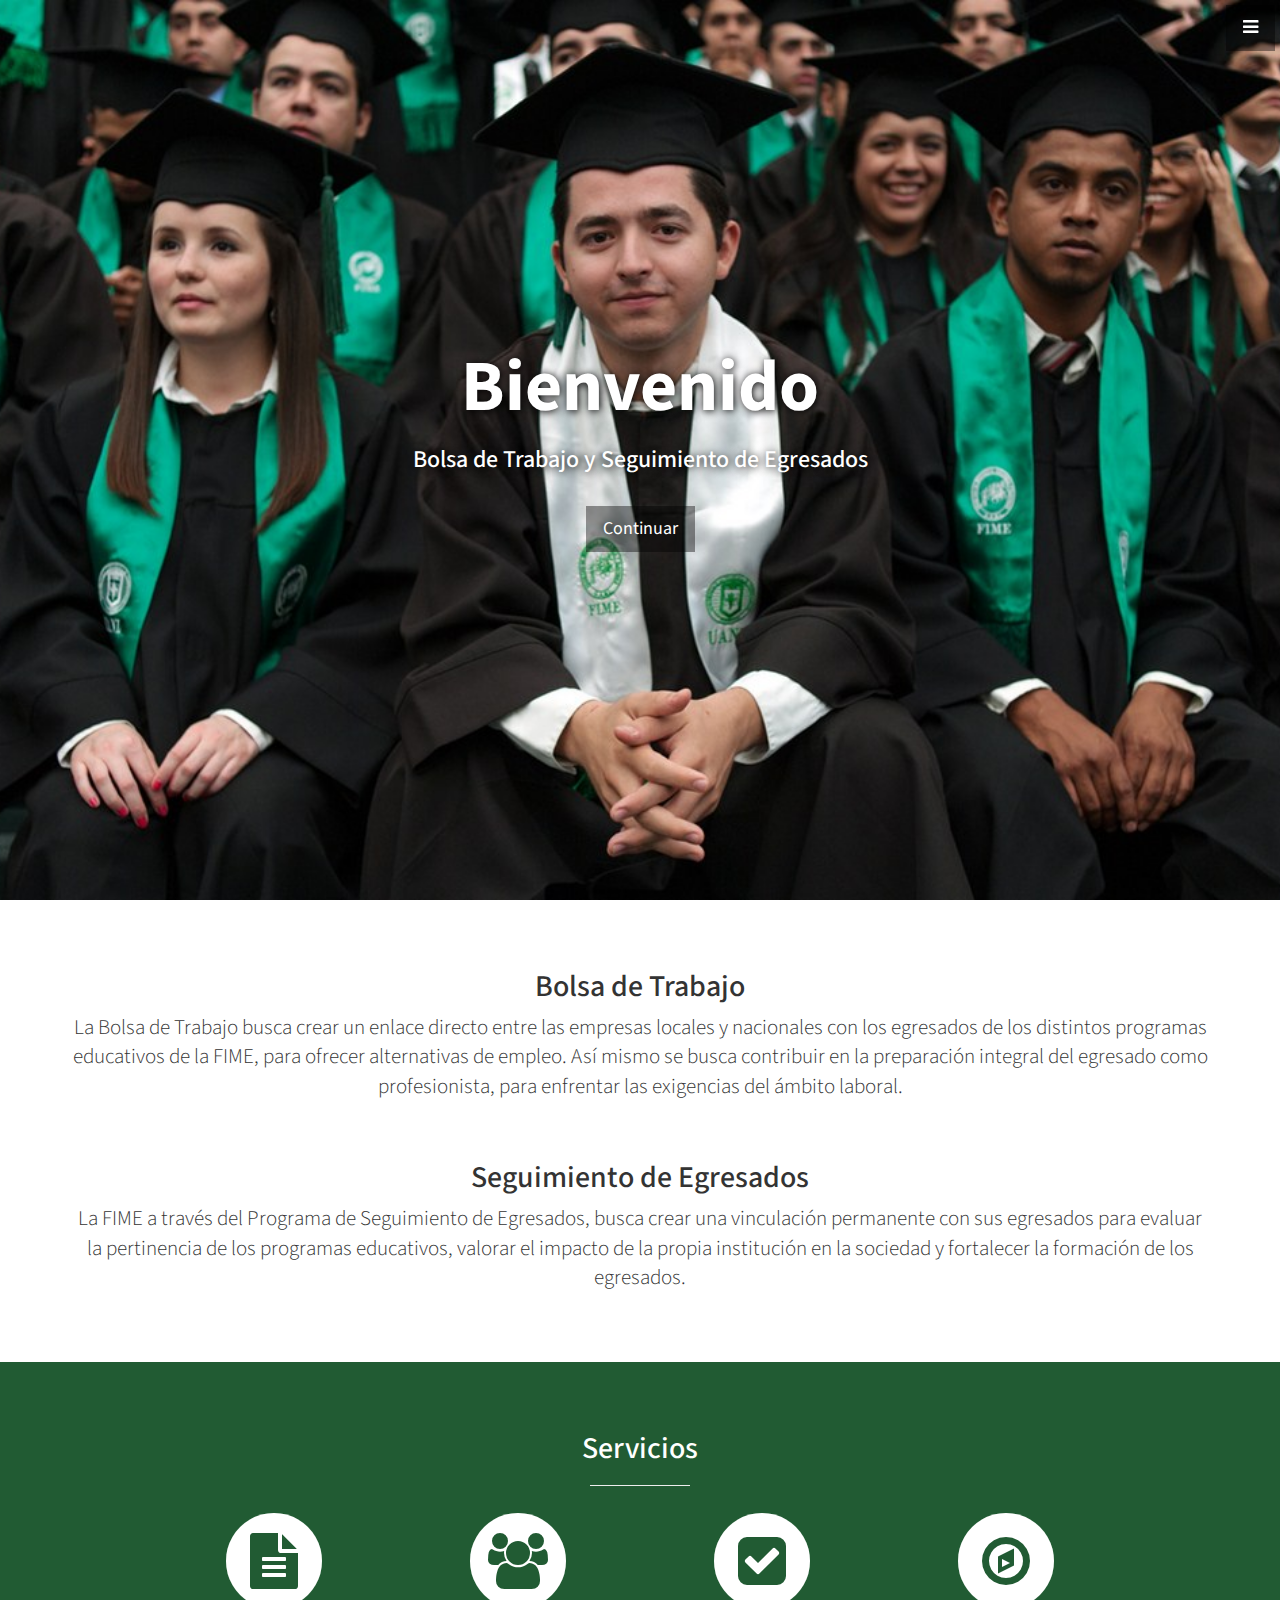
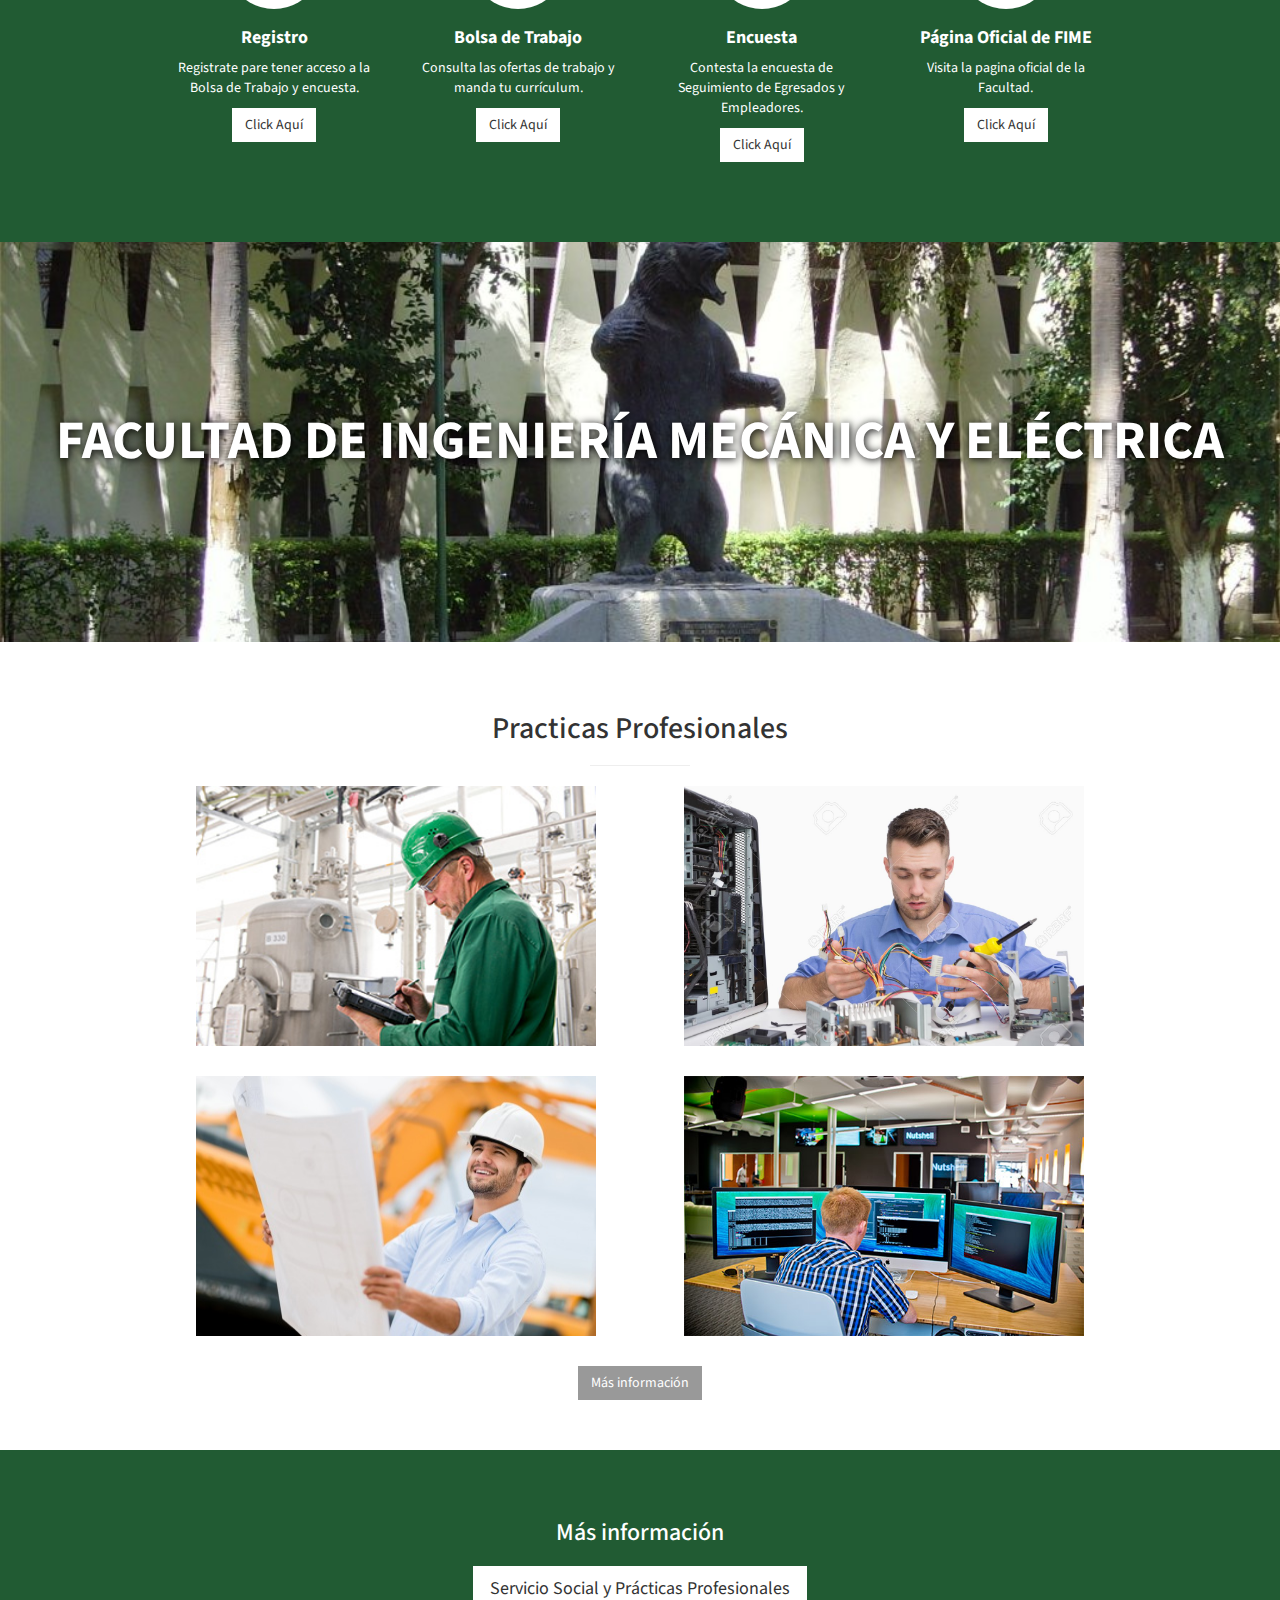
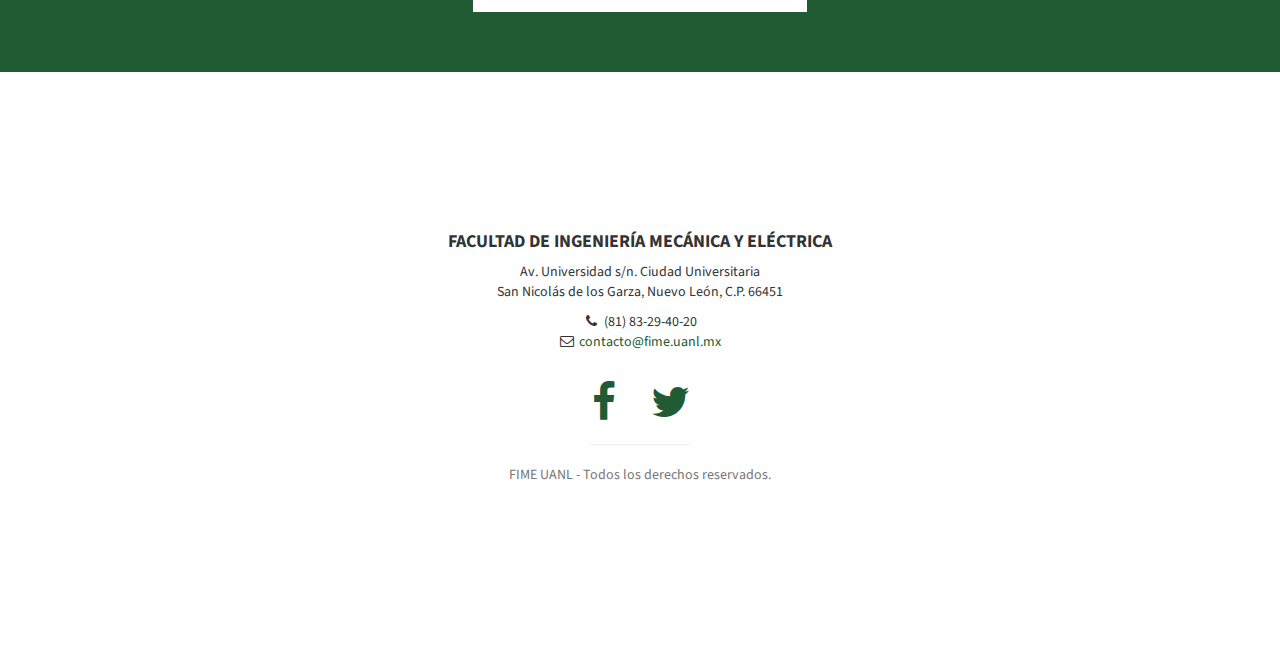
<file: proyecto/index.html>
<!DOCTYPE html>
<html lang="en">

<head>

    <meta charset="utf-8">
    <meta http-equiv="X-UA-Compatible" content="IE=edge">
    <meta name="viewport" content="width=device-width, initial-scale=1">
    <meta name="description" content="">
    <meta name="author" content="">

    <title>Inicio</title>

    <!-- Bootstrap Core CSS -->
    <link href="css/project.css" rel="stylesheet">

    <!-- Custom CSS -->
    <link href="css/stylish-portfolio.css" rel="stylesheet">

    <!-- Custom Fonts -->
    <link href="font-awesome/css/font-awesome.min.css" rel="stylesheet" type="text/css">
    <link href="http://fonts.googleapis.com/css?family=Source+Sans+Pro:300,400,700,300italic,400italic,700italic" rel="stylesheet" type="text/css">

    <!-- HTML5 Shim and Respond.js IE8 support of HTML5 elements and media queries -->
    <!-- WARNING: Respond.js doesn't work if you view the page via file:// -->
    <!--[if lt IE 9]>
        <script src="https://oss.maxcdn.com/libs/html5shiv/3.7.0/html5shiv.js"></script>
        <script src="https://oss.maxcdn.com/libs/respond.js/1.4.2/respond.min.js"></script>
    <![endif]-->

</head>

<body>

    <!-- Navigation -->
    <a id="menu-toggle" href="#" class="btn btn-dark btn-lg toggle"><i class="fa fa-bars"></i></a>
    <nav id="sidebar-wrapper">
        <ul class="sidebar-nav">
            <a id="menu-close" href="#" class="btn btn-light btn-lg pull-right toggle"><i class="fa fa-times"></i></a>
            <li class="sidebar-brand">
                <a href="#top"  onclick = $("#menu-close").click(); >Inicio</a>
            </li>
            <li>
                <a href="#top" onclick = $("#menu-close").click(); >Bienvenido</a>
            </li>
            <li>
                <a href="#about" onclick = $("#menu-close").click(); >Acerca de nosotros</a>
            </li>
            <li>
                <a href="#services" onclick = $("#menu-close").click(); >Nuestros Servicios</a>
            </li>
            <li>
                <a href="#portfolio" onclick = $("#menu-close").click(); >Prácticas profesionales</a>
            </li>
            <li>
                <a href="#contact" onclick = $("#menu-close").click(); >Contacto</a>
            </li>
        </ul>
    </nav>

    <!-- Header -->
    <header id="top" class="header">
        <div class="text-vertical-center">
            <font style="font-size:16px;color:#FFF;text-shadow:1px 1px 8px #000;">
            <h1>Bienvenido</h1>
            <h3>Bolsa de Trabajo y Seguimiento de Egresados</h3>
            <br>
        </font>

            <a href="#about" class="btn btn-dark btn-lg">Continuar</a>
        </div>
    </header>

    <!-- About -->
    <section id="about" class="about">
        <div class="container">
            <div class="row">
                <div class="col-lg-12 text-center">
                    <h2>Bolsa de Trabajo</h2>
                    <p class="lead">La Bolsa de Trabajo busca crear un enlace directo entre las empresas locales y nacionales con los egresados de los distintos programas educativos de la FIME, para ofrecer alternativas de empleo. Así mismo se busca contribuir en la preparación integral del egresado como profesionista, para enfrentar las exigencias del ámbito laboral.</p>
                    <br>
                    <h2>Seguimiento de Egresados</h2>
                    <p class="lead">La FIME a través del Programa de Seguimiento de Egresados, busca crear una vinculación permanente con sus egresados para evaluar la pertinencia de los programas educativos, valorar el impacto de la propia institución en la sociedad y fortalecer la formación de los egresados.</p>
                </div>
            </div>
            <!-- /.row -->
        </div>
        <!-- /.container -->
    </section>

    <!-- Services -->
    <!-- The circle icons use Font Awesome's stacked icon classes. For more information, visit http://fontawesome.io/examples/ -->
    <section id="services" class="services bg-primary">
        <div class="container">
            <div class="row text-center">
                <div class="col-lg-10 col-lg-offset-1">
                    <h2>Servicios</h2>
                    <hr class="small">
                    <div class="row">
                        <div class="col-md-3 col-sm-6">
                            <div class="service-item">
                                <span class="fa-stack fa-4x">
                                <i class="fa fa-circle fa-stack-2x"></i>
                                <i class="fa fa-file-text fa-stack-1x text-primary"></i>
                            </span>
                                <h4>
                                    <strong>Registro</strong>
                                </h4>
                                <p>Registrate pare tener acceso a la Bolsa de Trabajo y encuesta.</p>
                                <a href="registro.php" class="btn btn-light">Click Aquí</a>
                            </div>
                        </div>
                        <div class="col-md-3 col-sm-6">
                            <div class="service-item">
                                <span class="fa-stack fa-4x">
                                <i class="fa fa-circle fa-stack-2x"></i>
                                <i class="fa fa-users fa-stack-1x text-primary"></i>
                            </span>
                                <h4>
                                    <strong>Bolsa de Trabajo</strong>
                                </h4>
                                <p>Consulta las ofertas de trabajo y manda tu currículum.</p>
                                <a href="bolsadetrabajo.php" class="btn btn-light">Click Aquí</a>
                            </div>
                        </div>
                        <div class="col-md-3 col-sm-6">
                            <div class="service-item">
                                <span class="fa-stack fa-4x">
                                <i class="fa fa-circle fa-stack-2x"></i>
                                <i class="fa fa-check-square fa-stack-1x text-primary"></i>
                            </span>
                                <h4>
                                    <strong>Encuesta</strong>
                                </h4>
                                <p>Contesta la encuesta de Seguimiento de Egresados y Empleadores.</p>
                                <a href="seleccion_encuesta.php" class="btn btn-light">Click Aquí</a>
                            </div>
                        </div>
                        <div class="col-md-3 col-sm-6">
                            <div class="service-item">
                                <span class="fa-stack fa-4x">
                                <i class="fa fa-circle fa-stack-2x"></i>
                                <i class="fa fa-compass fa-stack-1x text-primary"></i>
                            </span>
                                <h4>
                                    <strong>Página Oficial de FIME</strong>
                                </h4>
                                <p>Visita la pagina oficial de la Facultad.</p>
                                <a href="http://www.fime.uanl.mx" class="btn btn-light">Click Aquí</a>
                            </div>
                        </div>
                    </div>
                    <!-- /.row (nested) -->
                </div>
                <!-- /.col-lg-10 -->
            </div>
            <!-- /.row -->
        </div>
        <!-- /.container -->
    </section>

    <!-- Callout -->
    <aside class="callout">
        <div class="text-vertical-center">
            <font style="font-size:12px;color:#FFF;text-shadow:1px 1px 8px #000;">
            <h1>FACULTAD DE INGENIERÍA MECÁNICA Y ELÉCTRICA</h1>
        </font>
        </div>
    </aside>

    <!-- Portfolio -->
    <section id="portfolio" class="portfolio">
        <div class="container">
            <div class="row">
                <div class="col-lg-10 col-lg-offset-1 text-center">
                    <h2>Practicas Profesionales</h2>
                    <hr class="small">
                    <div class="row">
                        <div class="col-md-6">
                            <div class="portfolio-item">
                                <a href="#">
                                    <img class="img-portfolio img-responsive" src="img/portfolio-5.jpg" style="width:400px; height:260px;">
                                </a>
                            </div>
                        </div>
                        <div class="col-md-6">
                            <div class="portfolio-item">
                                <a href="#">
                                    <img class="img-portfolio img-responsive" src="img/portfolio-6.jpg" style="width:400px; height:260px;">
                                </a>
                            </div>
                        </div>
                        <div class="col-md-6">
                            <div class="portfolio-item">
                                <a href="#">
                                    <img class="img-portfolio img-responsive" src="img/portfolio-7.jpg" style="width:400px; height:260px;">
                                </a>
                            </div>
                        </div>
                        <div class="col-md-6">
                            <div class="portfolio-item">
                                <a href="#">
                                    <img class="img-portfolio img-responsive" src="img/portfolio-8.jpg" style="width:400px; height:260px;">
                                </a>
                            </div>
                        </div>
                    </div>
                    <!-- /.row (nested) -->
                    <a href="#" class="btn btn-dark">Más información</a>
                </div>
                <!-- /.col-lg-10 -->
            </div>
            <!-- /.row -->
        </div>
        <!-- /.container -->
    </section>

    <!-- Call to Action -->
    <aside class="call-to-action bg-primary">
        <div class="container">
            <div class="row">
                <div class="col-lg-12 text-center">
                    <h3>Más información</h3>
                    <a href="http://www.fime.uanl.mx/responsabilidadsocial/practicasYServicio.html" class="btn btn-lg btn-light">Servicio Social y Prácticas Profesionales</a>
                </div>
            </div>
        </div>
    </aside>

    <!-- Map -->


    <!-- Footer -->
    <footer>
        <section id="contact" class="portfolio">
        <div class="container">
            <div class="row">
                <div class="col-lg-10 col-lg-offset-1 text-center">
                    <h4><strong>FACULTAD DE INGENIERÍA MECÁNICA Y ELÉCTRICA</strong>
                    </h4>
                    <p>Av. Universidad s/n. Ciudad Universitaria<br>San Nicolás de los Garza, Nuevo León, C.P. 66451</p>
                    <ul class="list-unstyled">
                        <li><i class="fa fa-phone fa-fw"></i> (81) 83-29-40-20</li>
                        <li><i class="fa fa-envelope-o fa-fw"></i>  <a href="mailto:contacto@fime.uanl.mx">contacto@fime.uanl.mx</a>
                        </li>
                    </ul>
                    <br>
                    <ul class="list-inline">
                        <li>
                            <a href="http://www.facebook.com/fime.oficial"><i class="fa fa-facebook fa-fw fa-3x"></i></a>
                        </li>
                        <li>
                            <a href="http://twitter.com/fime_oficial"><i class="fa fa-twitter fa-fw fa-3x"></i></a>
                        </li>
                    </ul>
                    <hr class="small">
                    <p class="text-muted">FIME UANL - Todos los derechos reservados.</p>
                </div>
            </div>
        </div>
    </section>
    </footer>

    <!-- jQuery -->
    <script src="js/jquery.js"></script>

    <!-- Bootstrap Core JavaScript -->
    <script src="js/bootstrap.min.js"></script>

    <!-- Custom Theme JavaScript -->
    <script>
    // Closes the sidebar menu
    $("#menu-close").click(function(e) {
        e.preventDefault();
        $("#sidebar-wrapper").toggleClass("active");
    });

    // Opens the sidebar menu
    $("#menu-toggle").click(function(e) {
        e.preventDefault();
        $("#sidebar-wrapper").toggleClass("active");
    });

    // Scrolls to the selected menu item on the page
    $(function() {
        $('a[href*=#]:not([href=#])').click(function() {
            if (location.pathname.replace(/^\//, '') == this.pathname.replace(/^\//, '') || location.hostname == this.hostname) {

                var target = $(this.hash);
                target = target.length ? target : $('[name=' + this.hash.slice(1) + ']');
                if (target.length) {
                    $('html,body').animate({
                        scrollTop: target.offset().top
                    }, 1000);
                    return false;
                }
            }
        });
    });
    </script>

</body>

</html>
</file>
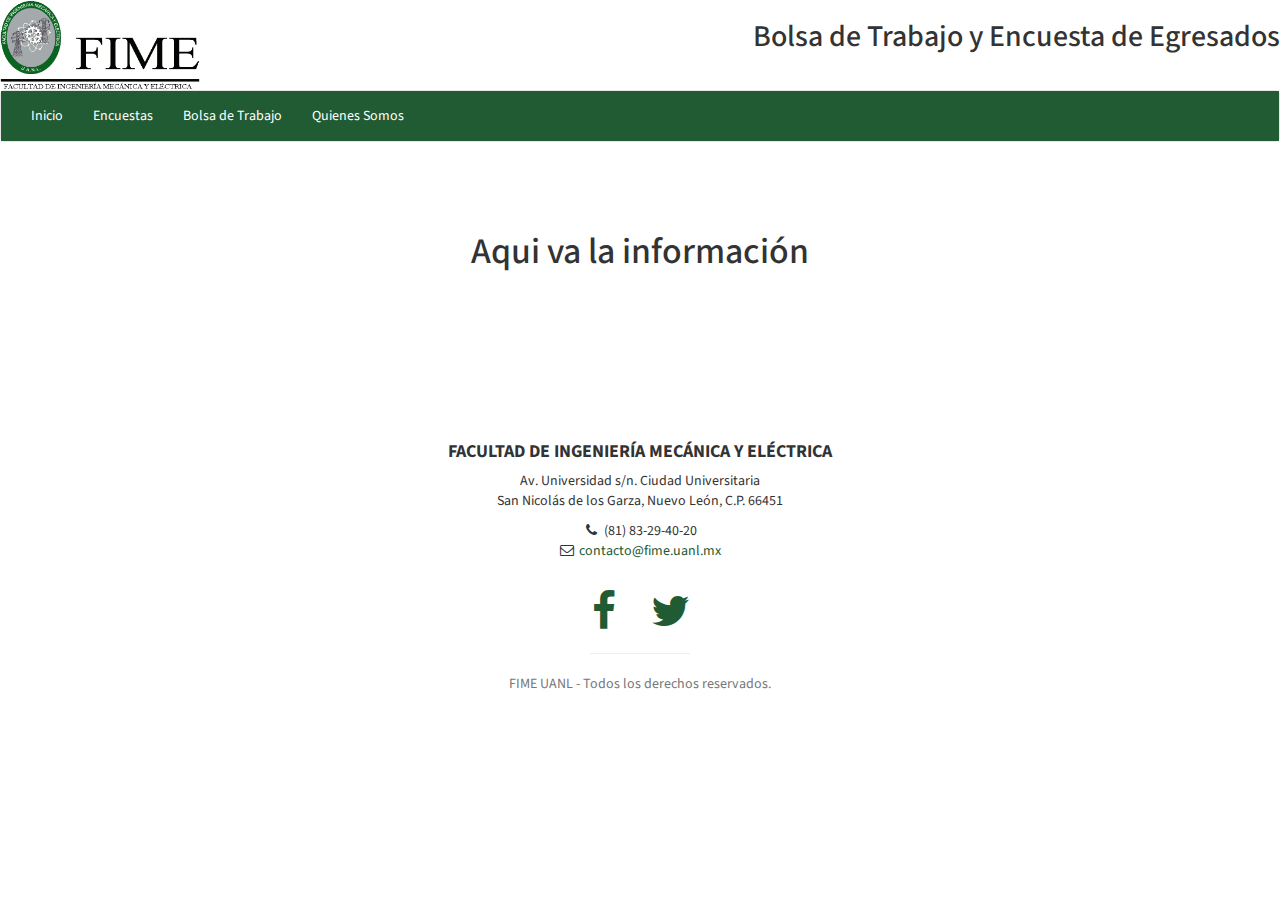
<file: proyecto/quienessomos.html>
<!DOCTYPE html>
<html lang="en">

<head>

    <meta charset="utf-8">
    <meta http-equiv="X-UA-Compatible" content="IE=edge">
    <meta name="viewport" content="width=device-width, initial-scale=1">
    <meta name="description" content="">
    <meta name="author" content="">

    <title>Quienes Somos</title>

    <!-- Bootstrap Core CSS -->
    <link href="css/project.css" rel="stylesheet">

    <!-- Custom CSS -->
    <link href="css/stylish-portfolio.css" rel="stylesheet">

    <!-- Custom Fonts -->
    <link href="font-awesome/css/font-awesome.min.css" rel="stylesheet" type="text/css">
    <link href="http://fonts.googleapis.com/css?family=Source+Sans+Pro:300,400,700,300italic,400italic,700italic" rel="stylesheet" type="text/css">


</head>

<body>
<div class="paragraphs">
  <div class="row">
    <div class="span4">
      <div class="clearfix content-heading container-fluid text-right">
          <img class="pull-left" src="img/logofime.gif" height="90px" width="200px"/>
          <h2>Bolsa de Trabajo y Encuesta de Egresados</h2>
      </div>
    </div>
  </div>
</div>

	<nav class="navbar navbar-default" >
  <div class="container-fluid"  style="background-color: #215B33;">
    <div>
      <ul class="nav navbar-nav">
        <li><a href="http://encuestafime.x10.mx">Inicio</a></li>
        <li><a href="http://encuestafime.x10.mx/seleccion_encuesta.php">Encuestas</a></li>
        <li><a href="http://encuestafime.x10.mx/bolsadetrabajo.php">Bolsa de Trabajo</a></li> 
        <li><a href="http://encuestafime.x10.mx/quienessomos.html">Quienes Somos</a></li> 
      </ul>
    </div>
  </div>
</nav>

<div class="container-fluid text-center" style="padding-top:50px; padding-bottom:0px">
  <h1>Aqui va la información</h1>
</div>


<footer>
        <section id="contact" class="portfolio">
        <div class="container">
            <div class="row">
                <div class="col-lg-10 col-lg-offset-1 text-center">
                    <h4><strong>FACULTAD DE INGENIERÍA MECÁNICA Y ELÉCTRICA</strong>
                    </h4>
                    <p>Av. Universidad s/n. Ciudad Universitaria<br>San Nicolás de los Garza, Nuevo León, C.P. 66451</p>
                    <ul class="list-unstyled">
                        <li><i class="fa fa-phone fa-fw"></i> (81) 83-29-40-20</li>
                        <li><i class="fa fa-envelope-o fa-fw"></i>  <a href="mailto:contacto@fime.uanl.mx">contacto@fime.uanl.mx</a>
                        </li>
                    </ul>
                    <br>
                    <ul class="list-inline">
                        <li>
                            <a href="http://www.facebook.com/fime.oficial"><i class="fa fa-facebook fa-fw fa-3x"></i></a>
                        </li>
                        <li>
                            <a href="http://twitter.com/fime_oficial"><i class="fa fa-twitter fa-fw fa-3x"></i></a>
                        </li>
                    </ul>
                    <hr class="small">
                    <p class="text-muted">FIME UANL - Todos los derechos reservados.</p>
                </div>
            </div>
        </div>
    </section>
    </footer>



</body>
</html>
</file>
<file: proyecto/css/stylish-portfolio.css>
/*!
 * Start Bootstrap - Stylish Portfolio Bootstrap Theme (http://startbootstrap.com)
 * Code licensed under the Apache License v2.0.
 * For details, see http://www.apache.org/licenses/LICENSE-2.0.
 */

/* Global Styles */

html,
body {
    width: 100%;
    height: 100%;
}

body {
    font-family: "Source Sans Pro","Helvetica Neue",Helvetica,Arial,sans-serif;
}

.text-vertical-center {
    display: table-cell;
    text-align: center;
    vertical-align: middle;
}

.text-vertical-center h1 {
    margin: 0;
    padding: 0;
    font-size: 4.5em;
    font-weight: 700;
}

/* Custom Button Styles */

.btn-dark {
    border-radius: 0;
    color: #fff;
    background-color: rgba(0,0,0,0.4);
}

.btn-dark:hover,
.btn-dark:focus,
.btn-dark:active {
    color: #fff;
    background-color: rgba(0,0,0,0.7);
}

.btn-light {
    border-radius: 0;
    color: #333;
    background-color: rgb(255,255,255);
}

.btn-light:hover,
.btn-light:focus,
.btn-light:active {
    color: #333;
    background-color: rgba(255,255,255,0.8);
}

/* Custom Horizontal Rule */

hr.small {
    max-width: 100px;
}

/* Side Menu */

#sidebar-wrapper {
    z-index: 1000;
    position: fixed;
    right: 0;
    width: 250px;
    height: 100%;
    margin-right: -250px;
    overflow-y: auto;
    background: #222;
    -webkit-transition: all 0.4s ease 0s;
    -moz-transition: all 0.4s ease 0s;
    -ms-transition: all 0.4s ease 0s;
    -o-transition: all 0.4s ease 0s;
    transition: all 0.4s ease 0s;
}

.sidebar-nav {
    position: absolute;
    top: 0;
    width: 250px;
    margin: 0;
    padding: 0;
    list-style: none;
}

.sidebar-nav li {
    text-indent: 20px;
    line-height: 40px;
}

.sidebar-nav li a {
    display: block;
    text-decoration: none;
    color: #999;
}

.sidebar-nav li a:hover {
    text-decoration: none;
    color: #fff;
    background: rgba(255,255,255,0.2);
}

.sidebar-nav li a:active,
.sidebar-nav li a:focus {
    text-decoration: none;
}

.sidebar-nav > .sidebar-brand {
    height: 55px;
    font-size: 18px;
    line-height: 55px;
}

.sidebar-nav > .sidebar-brand a {
    color: #999;
}

.sidebar-nav > .sidebar-brand a:hover {
    color: #fff;
    background: none;
}

#menu-toggle {
    z-index: 1;
    position: fixed;
    top: 0;
    right: 0;
}

#sidebar-wrapper.active {
    right: 250px;
    width: 250px;
    -webkit-transition: all 0.4s ease 0s;
    -moz-transition: all 0.4s ease 0s;
    -ms-transition: all 0.4s ease 0s;
    -o-transition: all 0.4s ease 0s;
    transition: all 0.4s ease 0s;
}

.toggle {
    margin: 5px 5px 0 0;
}

/* Header */

.header {
    display: table;
    position: relative;
    width: 100%;
    height: 100%;
    background: url(../img/IMG_1878.jpg) no-repeat center center scroll;
    -webkit-background-size: cover;
    -moz-background-size: cover;
    background-size: cover;
    -o-background-size: cover;
}

/* About */

.about {
    padding: 50px 0;
}

/* Services */

.services {
    padding: 50px 0;
}

.service-item {
    margin-bottom: 30px;
}

/* Callout */

.callout {
    display: table;
    width: 100%;
    height: 400px;
    color: #fff;
    background: url(../img/callout2.jpg) no-repeat center center scroll;
    -webkit-background-size: cover;
    -moz-background-size: cover;
    background-size: cover;
    -o-background-size: cover;
}

/* Portfolio */

.portfolio {
    padding: 50px 0;
}

.portfolio-item {
    margin-bottom: 30px;
}

.img-portfolio {
    margin: 0 auto;
}

.img-portfolio:hover {
    opacity: 0.8;
}

/* Call to Action */

.call-to-action {
    padding: 50px 0;
}

.call-to-action .btn {
    margin: 10px;
}

/* Map */

.map {
    height: 500px;
}

@media(max-width:768px) {
    .map {
        height: 75%;
    }
}

/* Footer */

footer {
    padding: 100px 0;
}
</file>
